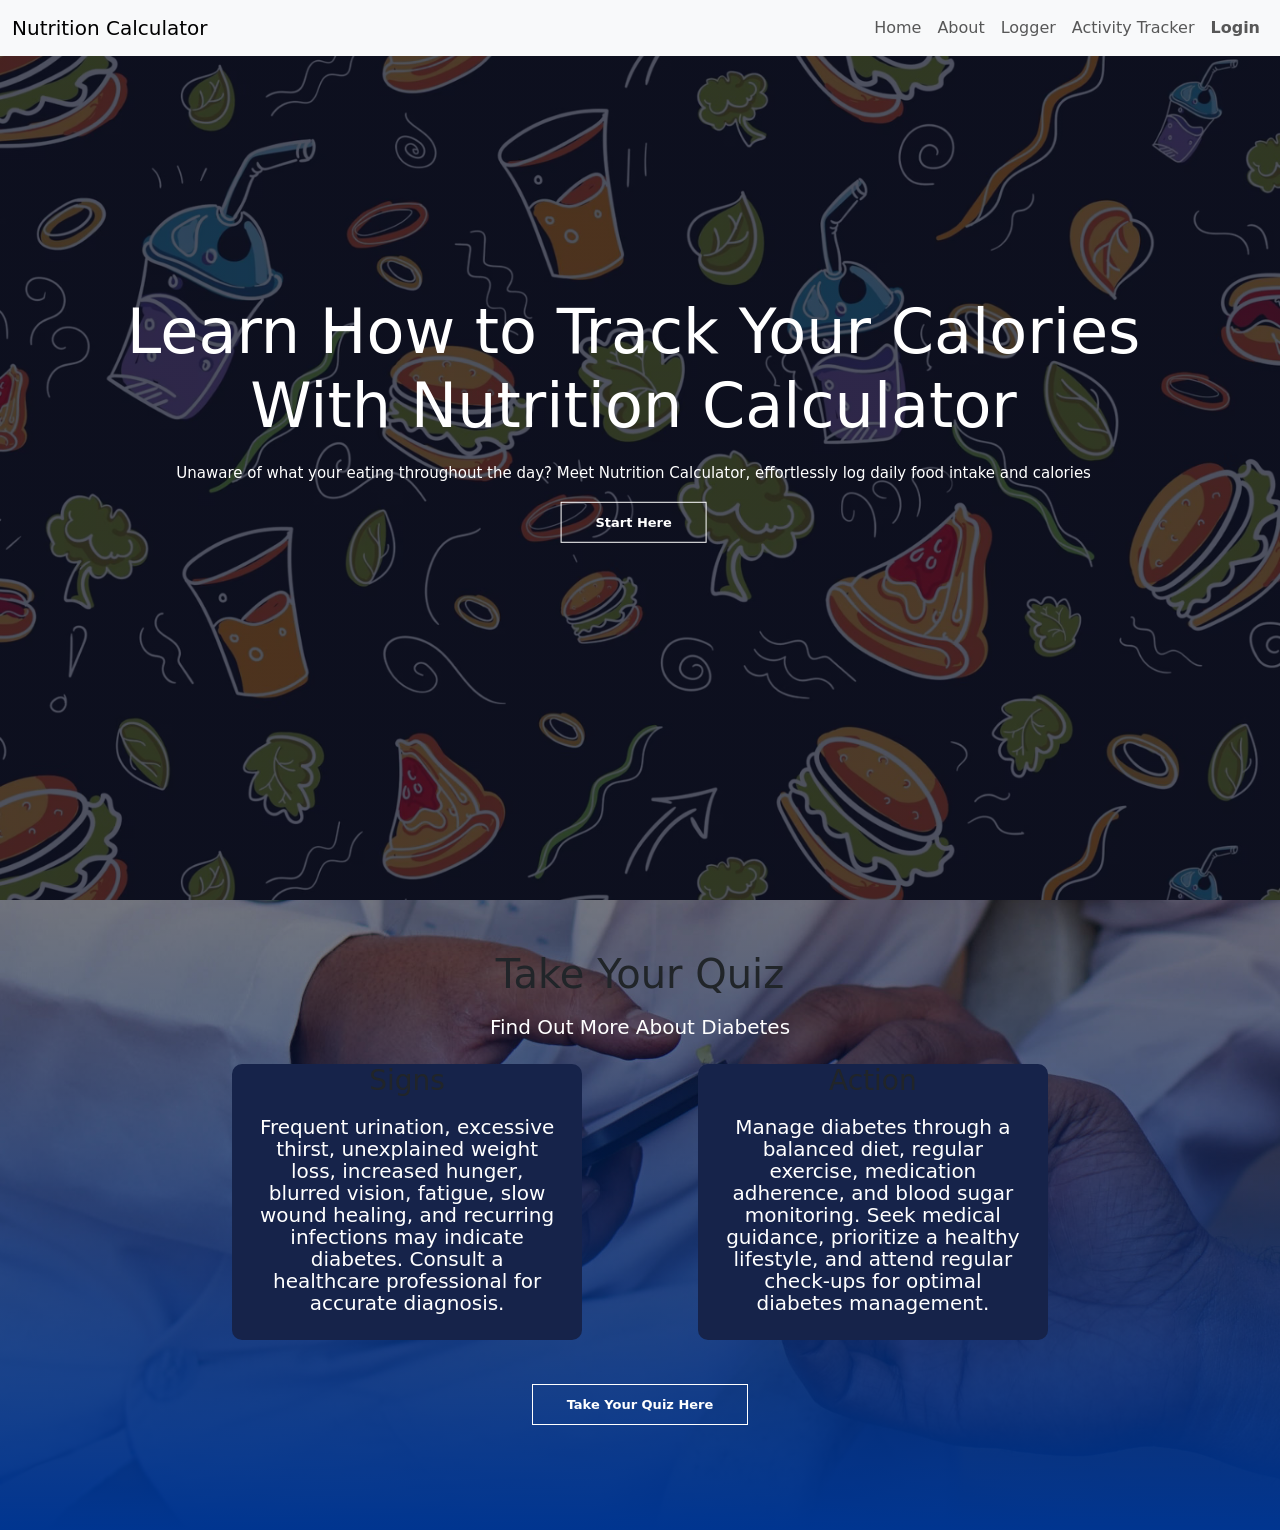
<file: nutritionfoodcalculator/index.html>
<!DOCTYPE html>
<html lang="en">
<head>
  <meta charset="UTF-8">
  <meta name="viewport" content="width=device-width, initial-scale=1.0">
  <title>Document</title>
  <link rel="stylesheet" href="style.css">

  <link href="https://cdn.jsdelivr.net/npm/bootstrap@5.0.2/dist/css/bootstrap.min.css" rel="stylesheet" integrity="sha384-EVSTQN3/azprG1Anm3QDgpJLIm9Nao0Yz1ztcQTwFspd3yD65VohhpuuCOmLASjC" crossorigin="anonymous">
</head>
<body>
  <section class="background">
    <nav class="navbar navbar-expand-lg navbar-light bg-light">
      <div class="container-fluid">
        <a class="navbar-brand" href="#">Nutrition Calculator </a>
        <button class="navbar-toggler" type="button" data-bs-toggle="collapse" data-bs-target="#navbarNav" aria-controls="navbarNav" aria-expanded="false" aria-label="Toggle navigation">
          <span class="navbar-toggler-icon"></span>
        </button>
        <div class="collapse navbar-collapse justify-content-end" id="navbarNav">
          <ul class="navbar-nav">
            <li class="nav-item">
              <a class="nav-link" aria-current="page" href="/">Home</a>
            </li>
            <li class="nav-item">
              <a class="nav-link" href="about.html">About</a>
            </li>
            <li class="nav-item">
              <a class="nav-link" href="logger.html">Logger</a>
            </li>
            <li class="nav-item">
              <a class="nav-link" href="home.html">Activity Tracker</a>
            </li>
            <li class="nav-item">
              <a class="nav-link " href="login.html"><b>Login</a>
            </li>
          </ul>
        </div>
      </div>
    </nav>

    <div class = "text-box">
      <h1>Learn How to Track Your Calories With Nutrition Calculator</h1>
      <p>Unaware of what your eating throughout the day? Meet Nutrition Calculator, effortlessly log daily food intake and calories
      </p>
      <a href="login.html" class = "class hero-btn">Start Here</a>
    </div>

  </section>
    <!------quizForDiabites-------->
      <section class="banner">  
        <section class="quiz">
          <h1>Take Your Quiz</h1>
          <p>Find Out More About Diabetes</p>
    
          <!-- <div class="row">
            <div class="quiz-col">
            <h3>Signs</h3>
            <p>Frequent urination, excessive thirst, unexplained weight loss, increased hunger, blurred vision, fatigue, slow wound healing, and recurring infections may indicate diabetes. Consult a healthcare professional for accurate diagnosis. </p>
          </div>

          <div class="quiz-col">
            <h3>Action</h3>
            <p>Manage diabetes through a balanced diet, regular exercise, medication adherence, and blood sugar monitoring. Seek medical guidance, prioritize a healthy lifestyle, and attend regular check-ups for optimal diabetes management.</p>
          </div>

          <div class="text-box">
            <a href="quizMe.html" class = "class quiz-btn">Take Your Quiz Here</a>
          </div> -->

          <div class="row">
            <div class="col-md-4 quiz-col">
              <h3>Signs</h3>
              <p>Frequent urination, excessive thirst, unexplained weight loss, increased hunger, blurred vision, fatigue, slow wound healing, and recurring infections may indicate diabetes. Consult a healthcare professional for accurate diagnosis. </p></div>
            <div class="col-md-4 quiz-col">
              <h3>Action</h3>
              <p>Manage diabetes through a balanced diet, regular exercise, medication adherence, and blood sugar monitoring. Seek medical guidance, prioritize a healthy lifestyle, and attend regular check-ups for optimal diabetes management.</p>
            </div>
            <div>
              <a href="quizMe.html" class = "class quiz-btn">Take Your Quiz Here</a>
            </div>
          </div>
        </div>

    </section>
  </section>

  <script src="https://cdn.jsdelivr.net/npm/bootstrap@5.0.2/dist/js/bootstrap.bundle.min.js" integrity="sha384-MrcW6ZMFYlzcLA8Nl+NtUVF0sA7MsXsP1UyJoMp4YLEuNSfAP+JcXn/tWtIaxVXM" crossorigin="anonymous"></script>
</body>
</html>
</file>
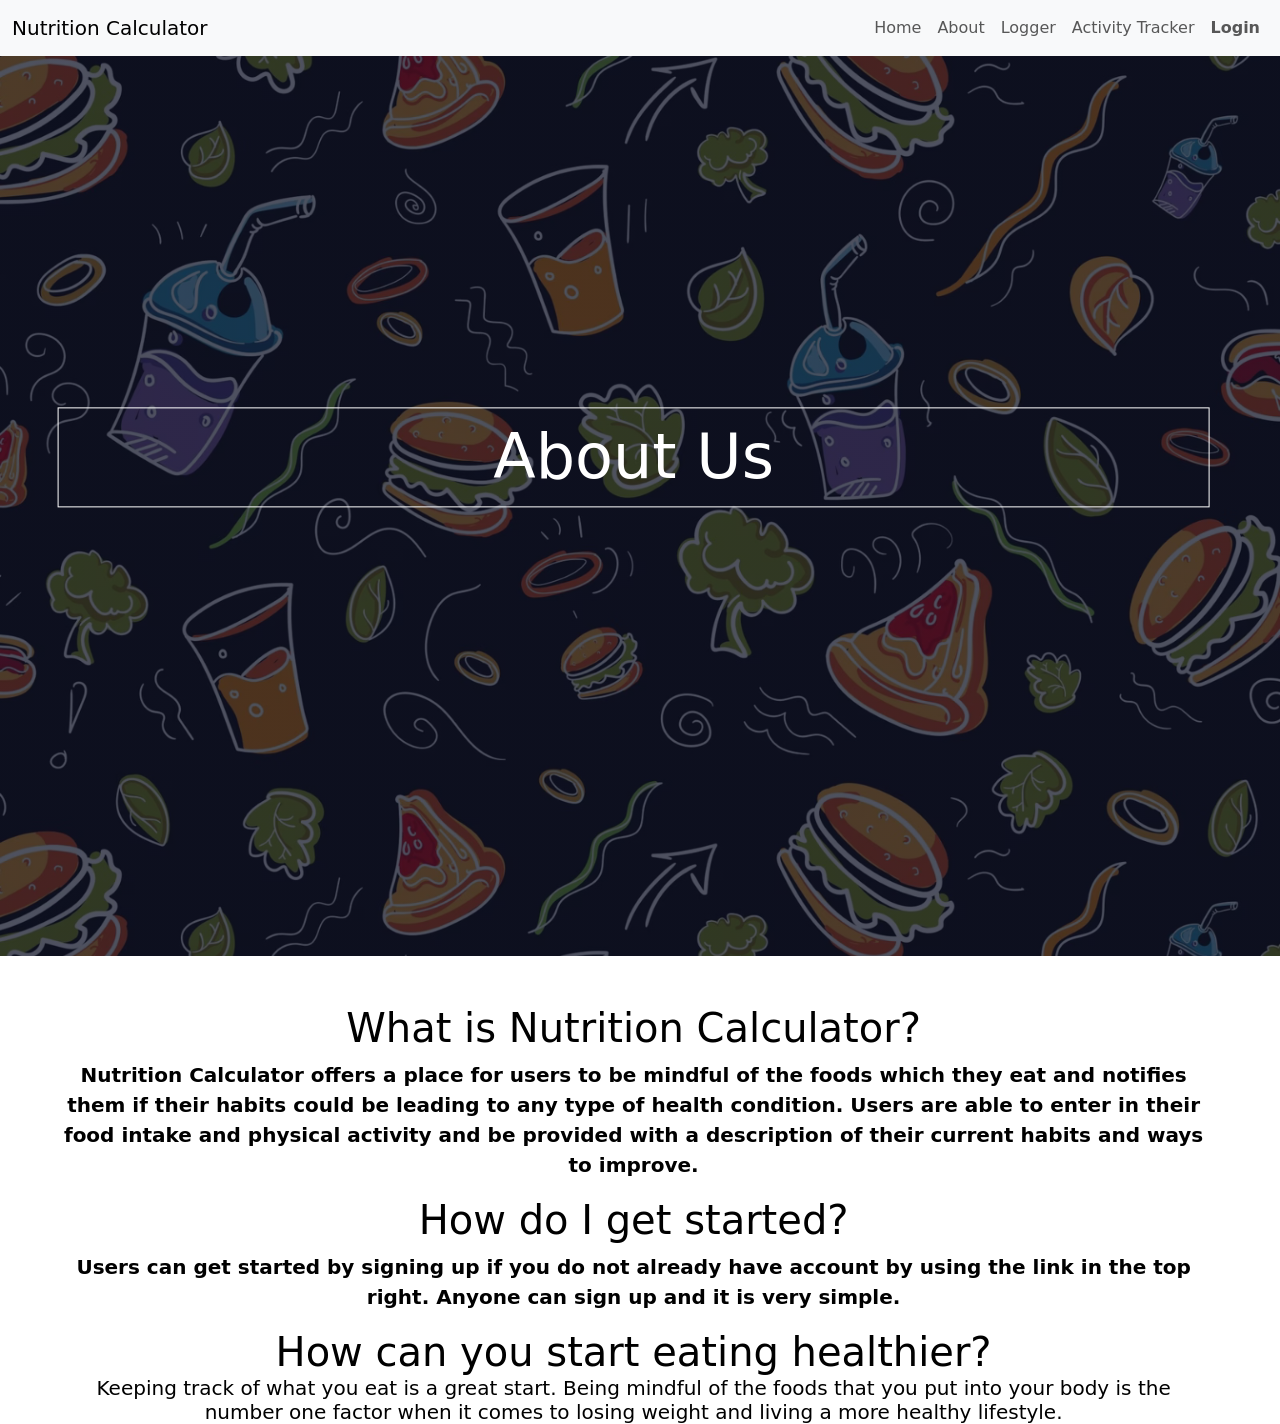
<file: nutritionfoodcalculator/about.html>
<!DOCTYPE html>
<html lang="en">
<head>
  <meta charset="UTF-8">
  <meta name="viewport" content="width=device-width, initial-scale=1.0">
  <title>Document</title>
  <link rel="stylesheet" href="about.css">

  <link href="https://cdn.jsdelivr.net/npm/bootstrap@5.0.2/dist/css/bootstrap.min.css" rel="stylesheet" integrity="sha384-EVSTQN3/azprG1Anm3QDgpJLIm9Nao0Yz1ztcQTwFspd3yD65VohhpuuCOmLASjC" crossorigin="anonymous">


</head>
<body>
  
    <nav class="navbar navbar-expand-lg navbar-light bg-light">
    <div class="container-fluid">
        <a class="navbar-brand" href="#">Nutrition Calculator</a>
        <button class="navbar-toggler" type="button" data-bs-toggle="collapse" data-bs-target="#navbarNav" aria-controls="navbarNav" aria-expanded="false" aria-label="Toggle navigation">
        <span class="navbar-toggler-icon"></span>
        </button>
        <div class="collapse navbar-collapse justify-content-end" id="navbarNav">
        <ul class="navbar-nav">
            <li class="nav-item">
                <a class="nav-link" aria-current="page" href="/">Home</a>
              </li>
              <li class="nav-item">
                <a class="nav-link" href="about.html">About</a>
              </li>
              <li class="nav-item">
                <a class="nav-link" href="logger.html">Logger</a>
              </li>
              <li class="nav-item">
                <a class="nav-link" href="home.html">Activity Tracker</a>
              </li>
              <li class="nav-item">
                <a class="nav-link " href="login.html"><b>Login</a>
              </li>
        </ul>
        </div>
    </div>
    </nav>
    <section class="background">
<div class = "about">
      <h1>About Us</h1>
    </div>
        <div class = "whatis">
            <h1>What is Nutrition Calculator?</h1>
            <p>Nutrition Calculator offers a place for users to be mindful of the foods which they eat and notifies them if their habits could be leading to any type of health condition. Users are able to enter in their food intake and physical activity and be provided with a description of their current habits and ways to improve.</p>
            <h2>How do I get started?</h2>
            <p>Users can get started by signing up if you do not already have account by using the link in the top right. Anyone can sign up and it is very simple.</p>
            <h3>How can you start eating healthier?</h>
            <p>Keeping track of what you eat is a great start. Being mindful of the foods that you put into your body is the number one factor when it comes to losing weight and living a more healthy lifestyle.</p>
        </div>
    </section>  
  <script src="https://cdn.jsdelivr.net/npm/bootstrap@5.0.2/dist/js/bootstrap.bundle.min.js" integrity="sha384-MrcW6ZMFYlzcLA8Nl+NtUVF0sA7MsXsP1UyJoMp4YLEuNSfAP+JcXn/tWtIaxVXM" crossorigin="anonymous"></script>
</body>
</html>
</file>
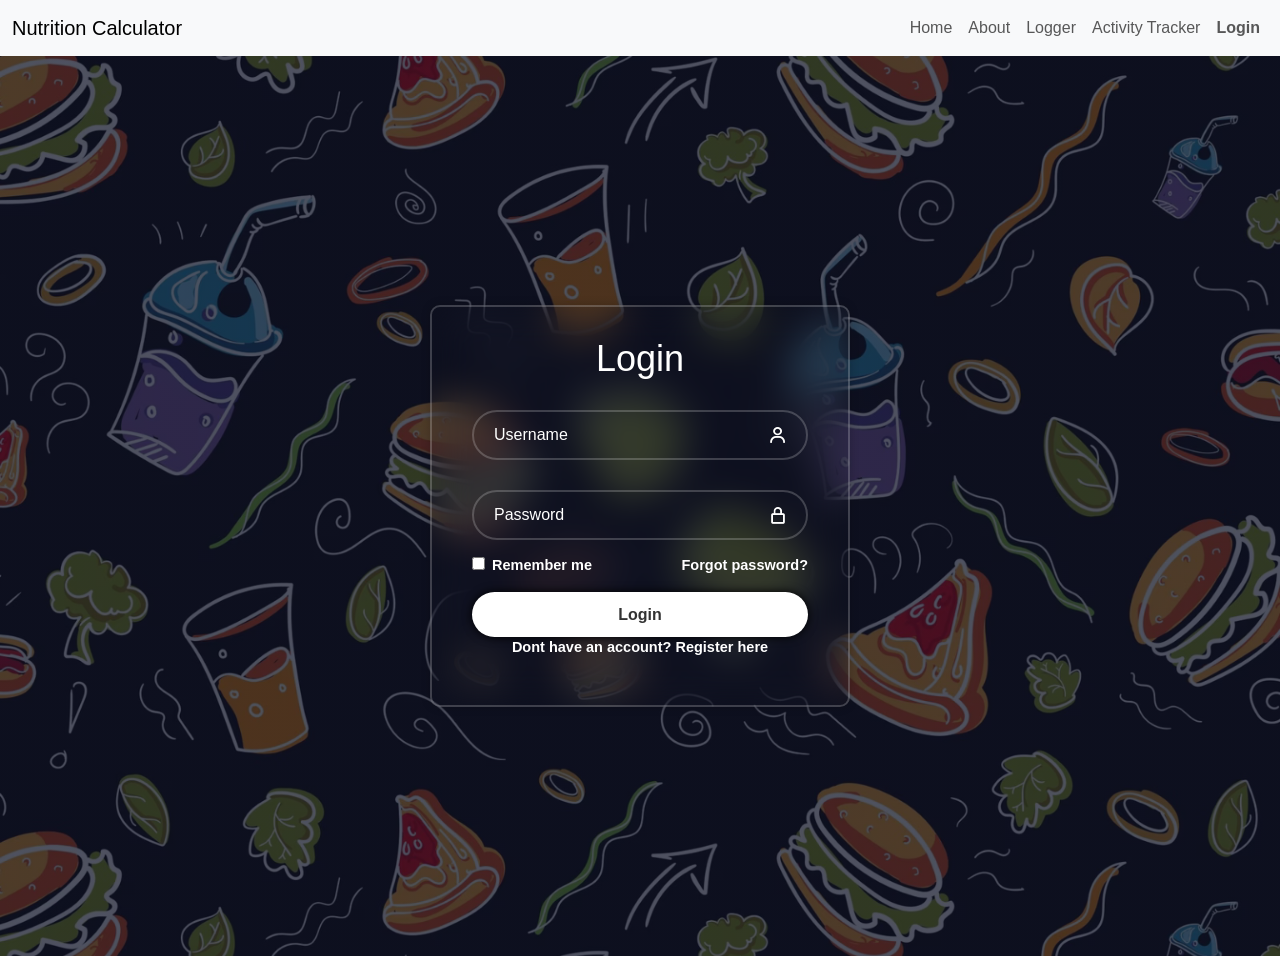
<file: nutritionfoodcalculator/login.html>
<!DOCTYPE html>
<html lang="en">
    <head>
        <meta charset="UTF-8">
        <meta name="viewport" content="width=device-width, initial-scale=1.0">
        <title>Document</title>
        <link rel="stylesheet" href="loginstyle.css">

        <link href="https://cdn.jsdelivr.net/npm/bootstrap@5.0.2/dist/css/bootstrap.min.css" rel="stylesheet" integrity="sha384-EVSTQN3/azprG1Anm3QDgpJLIm9Nao0Yz1ztcQTwFspd3yD65VohhpuuCOmLASjC" crossorigin="anonymous">
        <link href='https://unpkg.com/boxicons@2.1.4/css/boxicons.min.css' rel='stylesheet'>
    </head>
        <body>
            <nav class="navbar navbar-expand-lg navbar-light bg-light">
            <div class="container-fluid">
                <a class="navbar-brand" href="#">Nutrition Calculator</a>
                <button class="navbar-toggler" type="button" data-bs-toggle="collapse" data-bs-target="#navbarNav" aria-controls="navbarNav" aria-expanded="false" aria-label="Toggle navigation">
                <span class="navbar-toggler-icon"></span>
                </button>
                <div class="collapse navbar-collapse justify-content-end" id="navbarNav">
                <ul class="navbar-nav">
                    <li class="nav-item">
                        <a class="nav-link" aria-current="page" href="/">Home</a>
                      </li>
                      <li class="nav-item">
                        <a class="nav-link" href="about.html">About</a>
                      </li>
                      <li class="nav-item">
                        <a class="nav-link" href="logger.html">Logger</a>
                      </li>
                      <li class="nav-item">
                        <a class="nav-link" href="home.html">Activity Tracker</a>
                      </li>
                      <li class="nav-item">
                        <a class="nav-link " href="login.html"><b>Login</a>
                      </li>
                </ul>
                </div>
            </div>
            </nav>
        <script src="https://cdn.jsdelivr.net/npm/bootstrap@5.0.2/dist/js/bootstrap.bundle.min.js" integrity="sha384-MrcW6ZMFYlzcLA8Nl+NtUVF0sA7MsXsP1UyJoMp4YLEuNSfAP+JcXn/tWtIaxVXM" crossorigin="anonymous"></script>
        </body>


        
        <div class="loginbody">
            <div class="wrapper">
                <form action="">
                    <h1>Login</h1>
                    <div class="input-box">
                        <input type="text" placeholder="Username" id = "username" required>
                        <i class='bx bx-user'></i>                    
                    </div>
                    <div class="input-box">
                        <input type="password" placeholder="Password" id = "password" required>
                        <i class='bx bx-lock-alt' ></i>
                    </div>

                    <div class="remember-forgot">
                        <label><input type="checkbox"> Remember me</label>
                        <a href="#">Forgot password?</a>
                    </div>
                    <button type="submit" value="Login" class="btn" onclick="auth()">Login</button>
                    
                    <script>
                        function auth(){
                            var username = document.getElementById("username").value;
                            var password = document.getElementById("password").value;
                            if(username == "admin123@gmail.com" && password == "admin123"){
                                window.location.assign("home.html");
                                alert("Login Successfully");
                            }
                            else{
                                alert("Invaild Information ");
                                return;
                            }
                        }
                    </script>

                    <div class="register-link">
                        <p>Dont have an account? 
                            <a href="signup.html">Register here</a>
                        </p>
                    </div>
                </form>
            </div>
        </div>
</html>
</file>
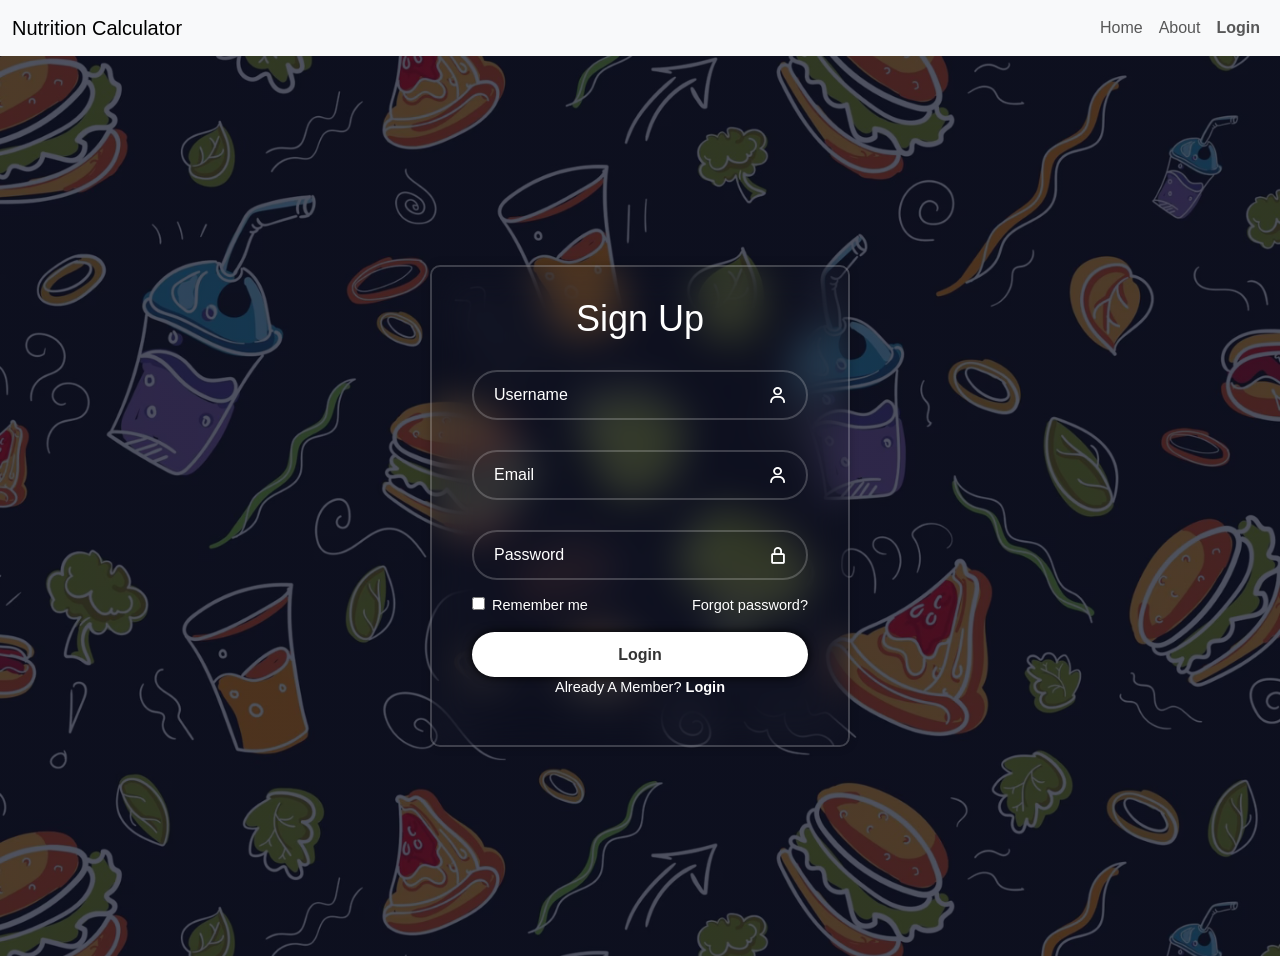
<file: nutritionfoodcalculator/signup.html>
<!DOCTYPE html>
<html lang="en">
    <head>
        <meta charset="UTF-8">
        <meta name="viewport" content="width=device-width, initial-scale=1.0">
        <title>Document</title>
        <link rel="stylesheet" href="loginstyle.css">

        <link href="https://cdn.jsdelivr.net/npm/bootstrap@5.0.2/dist/css/bootstrap.min.css" rel="stylesheet" integrity="sha384-EVSTQN3/azprG1Anm3QDgpJLIm9Nao0Yz1ztcQTwFspd3yD65VohhpuuCOmLASjC" crossorigin="anonymous">
        <link href='https://unpkg.com/boxicons@2.1.4/css/boxicons.min.css' rel='stylesheet'>
    </head>
        <body>
            <nav class="navbar navbar-expand-lg navbar-light bg-light">
            <div class="container-fluid">
                <a class="navbar-brand" href="#">Nutrition Calculator</a>
                <button class="navbar-toggler" type="button" data-bs-toggle="collapse" data-bs-target="#navbarNav" aria-controls="navbarNav" aria-expanded="false" aria-label="Toggle navigation">
                <span class="navbar-toggler-icon"></span>
                </button>
                <div class="collapse navbar-collapse justify-content-end" id="navbarNav">
                <ul class="navbar-nav">
                    <li class="nav-item">
                        <a class="nav-link" aria-current="page" href="/">Home</a>
                    </li>
                    <li class="nav-item">
                        <a class="nav-link" href="about.html">About</a>
                    </li>
                    <li class="nav-item">
                        <a class="nav-link " href="login.html"><b>Login</b></a>
                    </li>
                </ul>
                </div>
            </div>
            </nav>
        <script src="https://cdn.jsdelivr.net/npm/bootstrap@5.0.2/dist/js/bootstrap.bundle.min.js" integrity="sha384-MrcW6ZMFYlzcLA8Nl+NtUVF0sA7MsXsP1UyJoMp4YLEuNSfAP+JcXn/tWtIaxVXM" crossorigin="anonymous"></script>
        </body>


        
        <div class="loginbody">
            <div class="wrapper">
                <form action="">
                    <h1>Sign Up</h1>
                    <div class="input-box">
                        <input type="text" placeholder="Username" id = "username" required>
                        <i class='bx bx-user'></i>                  
                     </div>
                     <div class="input-box">
                        <input type="text" placeholder="Email" id = "email" required>
                        <i class='bx bx-user'></i>                    
                    </div>
        
                    <div class="input-box">
                        <input type="password" placeholder = "Password" id ="password" required>
                        <i class='bx bx-lock-alt' ></i>
                    </div>

                    <div class="remember-forgot">
                        <label><input type="checkbox"> Remember me</label>
                        <a href="#">Forgot password?</a>
                    </div>
                    <button type="submit" class="btn">Login</button>

                    <div class="register-link">
                        <p>Already A Member? 
                            <a href="login.html">Login</a>
                        </p>
                    </div>
                </form>
            </div>
        </div>
</html>
</file>
<file: nutritionfoodcalculator/style.css>
*{
    margin: 0;
    padding: 0;

}
.background{
    min-height: 100vh;
    width: 100%;
    background-image: linear-gradient(rgba(4,9,30,0.7),rgba(4,9,30,0.7)),url(Images/food.png);
    background-position: center;
    background-size: cover;
    position: relative;
}

.blue {
    color: blue !important;
}
.text-box{
    width: 90%;
    color: #fff;
    position: absoulte;
    top: 50%;
    left: 50%;
    transform: translate(5%,100%);
    text-align: center;
}
.text-box h1{
    font-size: 62px;
}
.text-box p{
    margin: 15px 0 40;
    font-size: 15px;
    color: #fff;
}
.hero-btn{
    display: incline-block;
    text-decoration: none;
    color: #fff;
    Border: 1px solid #fff;
    padding: 12px 34px;
    font-size: 13px;
    background: transparent;
    position: relative;
    cursor: pointer;
}
.hero-btn:hover{
    border: 1px soild #f44336;
    background: rgb(30, 143, 180);
    transition: .5s;
    color: white;


}
.quiz-btn{
    display: incline-block;
    text-decoration: none;
    color: white;
    Border: 1px solid white;
    padding: 12px 34px;
    font-size: 13px;
    background: transparent;
    position: relative;
    cursor: pointer;
}
.quiz-btn:hover{
    border: 1px soild #f44336;
    background: rgb(180, 115, 30);
    transition: .5s;
    color: white;


}
.quiz{
    width: 80%;
    margin: auto;
    text-align: center;
    padding-top: 50px;
}
h1{
    font-size: 60px;
    font-weight: 600;
    color: #fff;
}
p{
    color: #fff;
    font-size: 20px;
    font-weight: 300;
    line-height: 22px;
    padding: 10px;
}
.row{
    margin-top: 0%;
    display: flex;
    justify-content: space-evenly;
}
.quiz-col{
    flex-basis: 31%;
    background: #16234a;
    border-radius: 10px;
    margin-bottom: 5%;
    box-sizing: border-box;
}
.quiz-col:hover{
    box-shadow: 0 0 20px 0px rgb(255, 255, 255);
}
h3{
    text-align: center;
    font-weight: 600;
    margin: 10px 0;
    color: #fff;
}
.banner{
    background: linear-gradient(rgba(0, 0, 0, 0.5),#003590),url(Images/doctor.jpeg);
    background-size: cover;
    background-position: center;
    height: 70vh;
    

}
.about{
    width: 90%;
    color: #fff;
    position: absoulte;
    top: 50%;
    left: 50%;
    transform: translate(5%,300%);
    text-align: center;
}
.whatis{
    width: 90%;
    color: #000;
    position: absoulte;
    top: 50%;
    left: 50%;
    transform: translate(5%,180%);
    text-align: center;
}
.about h1{
    font-size: 62px;
    display: incline-block;
    text-decoration: none;
    color: #fff;
    Border: 1px solid #fff;
    padding: 12px 34px;
    background: transparent;
    position: relative;
}
.whatis h1{
    font-size: 40px;
}
.whatis p{
    font-size: 20px;
}
.whatis h2{
    font-size: 40px;
}
.whatis h3{
    font-size: 40px;
}
.eating p{
    font-size: 20px;
}
.logo{
    width: 140px;
    position: absolute;
    top: 4%;
    left: 10%;
}
body{
    background: #e4e9f7;
}
</file>
<file: nutritionfoodcalculator/about.css>
*{
    margin: 0;
    padding: 0;

}
.background{
    min-height: 100vh;
    width: 100%;
    background-image: linear-gradient(rgba(4,9,30,0.7),rgba(4,9,30,0.7)),url(Images/food.png);
    background-position: center;
    background-size: cover;
    position: relative;
}

.about{
    width: 90%;
    color: #000;
    position: absoulte;
    top: 50%;
    left: 50%;
    transform: translate(5%,350%);
    text-align: center;
}
.whatis{
    width: 90%;
    color: #000;
    position: absoulte;
    top: 50%;
    left: 50%;
    transform: translate(5%,200%);
    text-align: center;
}
.about h1{
    font-size: 62px;
    display: incline-block;
    text-decoration: none;
    color: #fff;
    Border: 1px solid #fff;
    padding: 12px 34px;
    background: transparent;
    position: relative;
}
.whatis h1{
    font-size: 40px;
}
.whatis p{
    font-size: 20px;
}
.whatis h2{
    font-size: 40px;
}
.whatis h3{
    font-size: 40px;
}
.eating p{
    font-size: 20px;
}
</file>
<file: nutritionfoodcalculator/loginstyle.css>
*{
    margin: 0;
    padding: 0;
    box-sizing: border-box;
    font-family: Arial, sans-serif;
}

.loginbody{
    display: flex;
    justify-content: center;
    align-items: center;
    min-height: 100vh;
    background: linear-gradient(rgba(4,9,30,0.7),rgba(4,9,30,0.7)),url('Images/food.png');
    background-size: cover;
    background-position: center;
}

.wrapper{
    width: 420px;
    background: transparent;
    border: 2px solid rgba(255, 255, 255, .2);
    backdrop-filter: blur(20px);
    box-shadow: 0 0 10px rgba(0, 0, 0, .2);
    color: #fff;
    border-radius: 10px;
    padding: 30px 40px;
}

.wrapper h1{
    font-size: 36px;
    text-align: center;
}

.wrapper .input-box{
    position: relative;
    width: 100%;
    height: 50px;
    margin: 30px 0;
}

.input-box input{
    width: 100%;
    height: 100%;
    background: transparent;
    border: none;
    outline: none;
    border: 2px solid rgba(255, 255, 255, .2);
    border-radius: 40px;
    font-size: 16px;
    color: white;
    padding: 20px 45px 20px 20px;
}

.input-box input::placeholder{
    color: white;
}

.input-box i{
    position: absolute;
    right: 20px;
    top: 50%;
    transform: translateY(-50%);
    font-size: 20px;
}

.wrapper .remember-forgot{
    display: flex;
    justify-content: space-between;
    font-size: 14.5px;
    margin: -15px 0 15px;
}

.remember-forgot label input{
    accent-color: white;
    margin-right: 3px;
}

.remember-forgot a{
    color: white;
    text-decoration: none;
}

.remember-forgot a:hover{
    text-decoration: underline;
}

.wrapper .btn{
    width: 100%;
    height: 45px;
    background: white;
    border: none;
    outline: none;
    border-radius: 40px;
    box-shadow: 0 0 10px rgba(0, 0, 0, 1);
    cursor: pointer;
    font-size: 16px;
    color: #333;
    font-weight: 600;
}

.wrapper .register-link{
    font-size: 14.5px;
    text-align: center;
    margin-top: 20px 0 15px;
}

.register-link p a{
    color: white;
    text-decoration: none;
    font-weight: 600;
}
</file>
